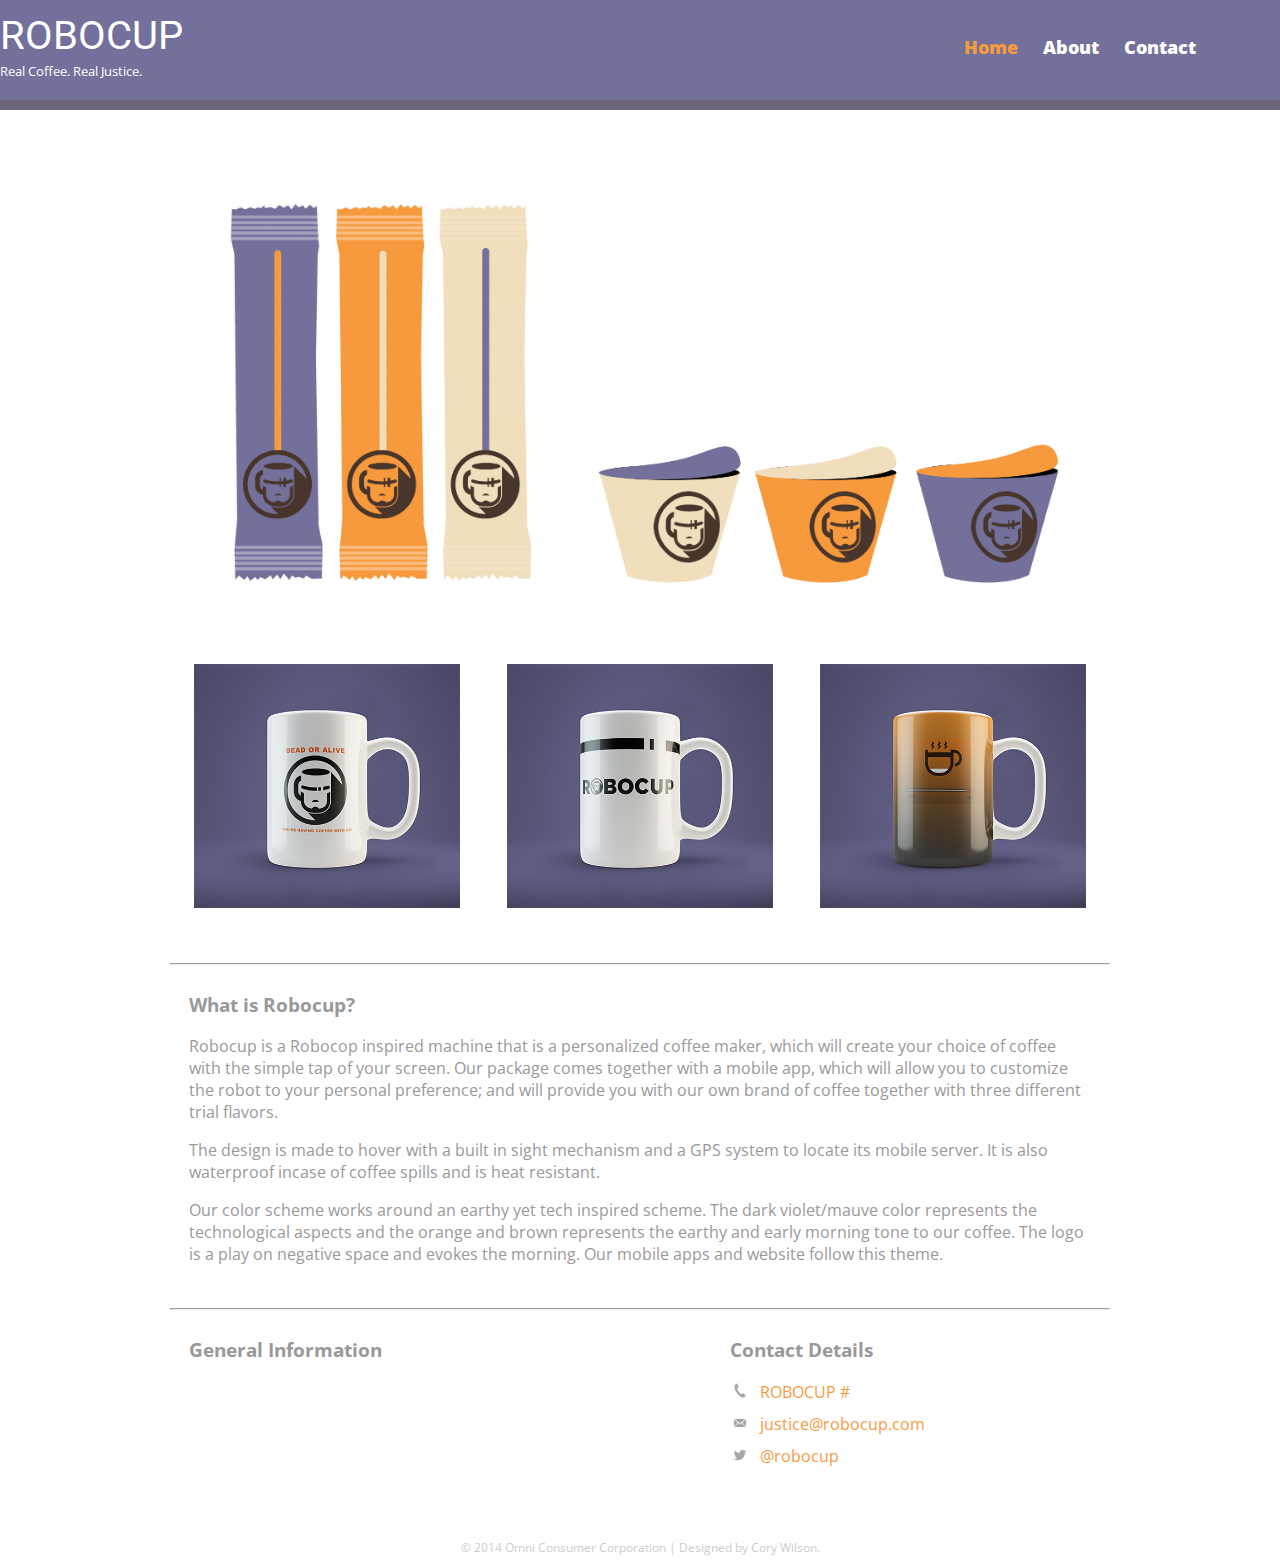
<file: index.html>
<!DOCTYPE html>
<html>
  <head>
    <meta charset="utf-8">
    <title>Robocup | Real Coffee. Real Justice.</title>
    <link rel="stylesheet" href="css/normalize.css">
    <link href='http://fonts.googleapis.com/css?family=Roboto:400,700,400italic,700italic,500,500italic' rel='stylesheet' type='text/css'>
    <link href='http://fonts.googleapis.com/css?family=Open+Sans:400italic,400' rel='stylesheet' type='text/css'>
    <link rel="stylesheet" href="css/main.css">
    <link rel="stylesheet" href="css/responsive.css">
    <meta name="viewport" content="width=device-width, initial-scale=1.0">
  </head>
  <body>
    <header>
      <a href="index.html" id="logo">
        <h1>ROBOCUP</h1>
        <h2>Real Coffee. Real Justice.</h2>
      </a>
      <nav>
        <ul>
          <li><a href="index.html" class="selected">Home</a></li>
          <li><a href="#about">About</a></li>
          <li><a href="#contact">Contact</a></li>
        </ul>
      </nav>
    </header>
    <div id="wrapper">
    <section>
    <div id="example">
      <img src="img/flavors_sugars.jpg" alt="">
    </div>
      <ul id="gallery">
        <li>
          <a href="">
            <img src="img/mug01.jpg" alt="">
            <p></p>
          </a>
        </li>
        <li>
          <a href="">
            <img src="img/mug02.jpg" alt="">
            <p></p>
          </a>
        </li>
        <li>
          <a href="">
            <img src="img/mug03.jpg" alt="">
            <p></p>
          </a>
        </li>
      </ul>
    </section>
    <hr />
    <section id="about">
      <h3>What is Robocup?</h3>
      <p>Robocup is a Robocop inspired machine that is a personalized coffee maker, which will create your choice of coffee with the simple tap of your screen. Our package comes together with a mobile app, which will allow you to customize the robot to your personal preference; and will provide you with our own brand of coffee together with three different trial flavors.</p>
      <p>The design is made to hover with a built in sight mechanism and a GPS system to locate its mobile server. It is also waterproof incase of coffee spills and is heat resistant.</p>
      <p>Our color scheme works around an earthy yet tech inspired scheme. The dark violet/mauve color represents the technological aspects and the orange and brown represents the earthy and early morning tone to our coffee. The logo is a play on negative space and evokes the morning. Our mobile apps and website follow this theme.</p>
    </section>
    <hr />
    <section id="contact">
      <section id="primary">
        <h3>General Information</h3>
        <p></p>
      </section>
      <section id="secondary">
        <h3>Contact Details</h3>
        <ul class="contact-info">
          <li class="phone"><a href="tel:#">ROBOCUP #</a></li>
          <li class="mail"><a href="mailto:justice@robocup.com">justice@robocup.com</a></li>
          <li class="twitter"><a href="#">@robocup</a></li>
        </ul>
      </section>
    </section>
    </div>
    <footer>
      <p>&copy; 2014 Omni Consumer Corporation | Designed by Cory Wilson.</p>
    </footer>
  </body>
</html>
</file>
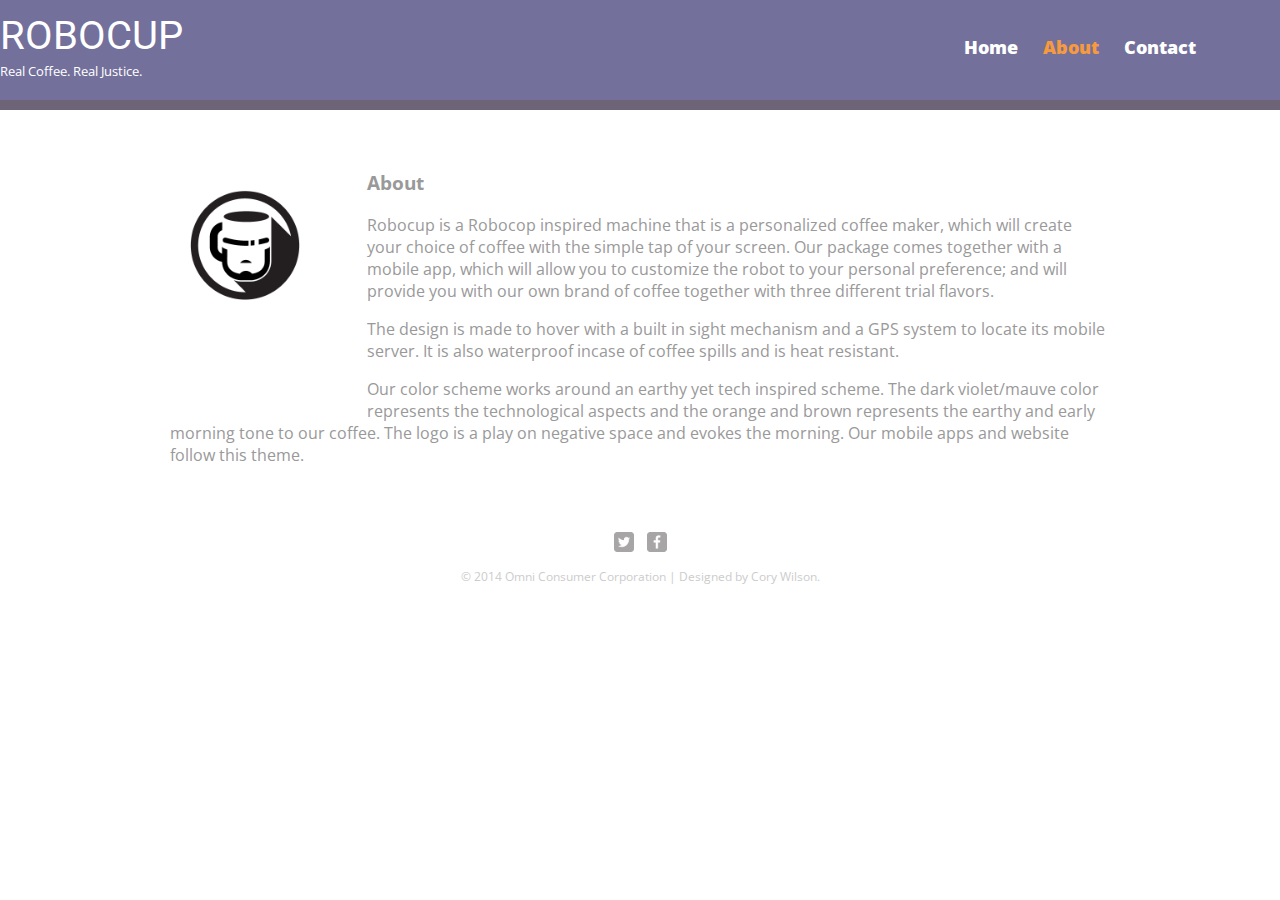
<file: about.html>
<!DOCTYPE html>
<html>
  <head>
    <meta charset="utf-8">
    <title>Robocup | Real Coffee. Real Justice.</title>
    <link rel="stylesheet" href="css/normalize.css">
    <link href='http://fonts.googleapis.com/css?family=Roboto:400,700,400italic,700italic,500,500italic' rel='stylesheet' type='text/css'>
    <link href='http://fonts.googleapis.com/css?family=Open+Sans:400italic,400' rel='stylesheet' type='text/css'>
    <link rel="stylesheet" href="css/main.css">
    <link rel="stylesheet" href="css/responsive.css">
    <meta name="viewport" content="width=device-width, initial-scale=1.0">
  </head>
  <body>
    <header>
      <a href="index.html" id="logo">
        <h1>ROBOCUP</h1>
        <h2>Real Coffee. Real Justice.</h2>
      </a>
      <nav>
        <ul>
          <li><a href="index.html">Home</a></li>
          <li><a href="about.html" class="selected">About</a></li>
          <li><a href="contact.html">Contact</a></li>
        </ul>
      </nav>
    </header>
    <div id="wrapper">
    <section>
      <img src="img/robocup.png" alt="Robocup" class="profile-photo">
      <h3>About</h3>
      <p>Robocup is a Robocop inspired machine that is a personalized coffee maker, which will create your choice of coffee with the simple tap of your screen. Our package comes together with a mobile app, which will allow you to customize the robot to your personal preference; and will provide you with our own brand of coffee together with three different trial flavors.</p>
      <p>The design is made to hover with a built in sight mechanism and a GPS system to locate its mobile server. It is also waterproof incase of coffee spills and is heat resistant.</p>
      <p>Our color scheme works around an earthy yet tech inspired scheme. The dark violet/mauve color represents the technological aspects and the orange and brown represents the earthy and early morning tone to our coffee. The logo is a play on negative space and evokes the morning. Our mobile apps and website follow this theme.</p>
    </section>
    </div>
    <footer>
      <a href="http://twitter.com/ctwilson25"><img src="img/twitter-wrap.png" alt="Twitter Logo" class="social-icon"></a>
      <a href="http://facebook.com/corytwilson"><img src="img/facebook-wrap.png" alt="Facebook Logo" class="social-icon"></a>
      <p>&copy; 2014 Omni Consumer Corporation | Designed by Cory Wilson.</p>
    </footer>
  </body>
</html>
</file>
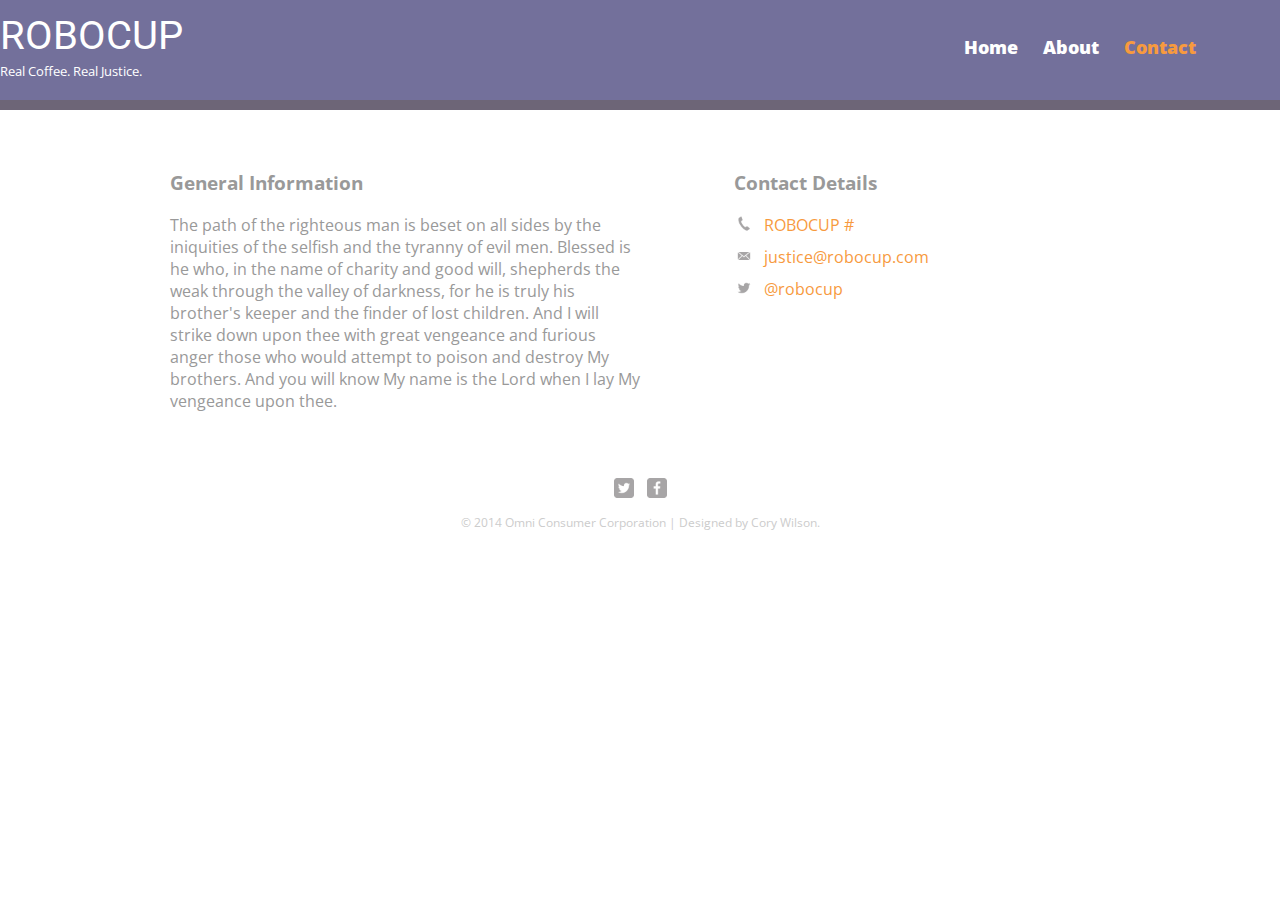
<file: contact.html>
<!DOCTYPE html>
<html>
  <head>
    <meta charset="utf-8">
    <title>Robocup | Real Coffee. Real Justice.</title>
    <link rel="stylesheet" href="css/normalize.css">
    <link href='http://fonts.googleapis.com/css?family=Roboto:400,700,400italic,700italic,500,500italic' rel='stylesheet' type='text/css'>
    <link href='http://fonts.googleapis.com/css?family=Open+Sans:400italic,400' rel='stylesheet' type='text/css'>
    <link rel="stylesheet" href="css/main.css">
    <link rel="stylesheet" href="css/responsive.css">
    <meta name="viewport" content="width=device-width, initial-scale=1.0">
  </head>
  <body>
    <header>
      <a href="index.html" id="logo">
        <h1>ROBOCUP</h1>
        <h2>Real Coffee. Real Justice.</h2>
      </a>
      <nav>
        <ul>
          <li><a href="index.html">Home</a></li>
          <li><a href="about.html">About</a></li>
          <li><a href="contact.html" class="selected">Contact</a></li>
        </ul>
      </nav>
    </header>
    <div id="wrapper">
    <section id="primary">
      <h3>General Information</h3>
      <p>The path of the righteous man is beset on all sides by the iniquities of the selfish and the tyranny of evil men. Blessed is he who, in the name of charity and good will, shepherds the weak through the valley of darkness, for he is truly his brother's keeper and the finder of lost children. And I will strike down upon thee with great vengeance and furious anger those who would attempt to poison and destroy My brothers. And you will know My name is the Lord when I lay My vengeance upon thee.</p>
    </section>
    <section id="secondary">
      <h3>Contact Details</h3>
      <ul class="contact-info">
        <li class="phone"><a href="tel:#">ROBOCUP #</a></li>
        <li class="mail"><a href="mailto:justice@robocup.com">justice@robocup.com</a></li>
        <li class="twitter"><a href="#">@robocup</a></li>
      </ul>
    </section>
    </div>
    <footer>
      <a href="http://twitter.com/ctwilson25"><img src="img/twitter-wrap.png" alt="Twitter Logo" class="social-icon"></a>
      <a href="http://facebook.com/corytwilson"><img src="img/facebook-wrap.png" alt="Facebook Logo" class="social-icon"></a>
      <p>&copy; 2014 Omni Consumer Corporation | Designed by Cory Wilson.</p>
    </footer>
  </body>
</html>
</file>
<file: css/main.css>
/************************
GENERAL
*************************/

body {
  font-family: 'Open Sans', sans-serif;
}

#wrapper {
  max-width: 940px;
  margin: 0 auto;
  padding: 0 5%;
}

a {
  text-decoration: none;
}

img {
  max-width: 100%;
}

h3{
  margin: 0 0 1em 0;
}

#example {
  overflow: hidden;
  width: 95%;
  margin: 0 auto 2.5% auto;
}

#about {
  padding: 2%;
}

#contact {
  padding: 2%;
}


/************************
HEADING
*************************/

header {
  float: left;
  margin: 0 0 30px 0;
  padding: 5px 0 0 0;
  width: 100%;
}

#logo {
  text-align: center;
  margin: 0;
}

h1 {
  font-family: 'Roboto', sans-serif;
  margin: 15px 0;
  font-size: 1.75em;
  font-weight: normal;
  line-height: 0.8em;
}

h2 {
  font-size: 0.75em;
  margin: -5px 0 0;
  font-weight: normal;
}


/************************
NAVIGATION
*************************/

nav {
  text-align: center;
  padding: 10px 0;
  margin: 20px 0 0;
}

nav ul {
  list-style: none;
  margin: 0 10px;
  padding: 0;
}

nav li {
  display: inline-block;
}

nav a {
  font-weight: 800;
  padding: 15px 10px;
}


/************************
FOOTER
*************************/

footer {
  font-size: 0.75em;
  text-align: center;
  clear: both;
  padding-top: 50px;
  color: #ccc;
}

.social-icon {
  width: 20px;
  height: 20px;
  margin: 0 5px;
}


/************************
PAGE: PORTFOLIO
*************************/

#gallery {
  margin: 0;
  padding: 0;
  list-style: none;
}

#gallery li {
  float: left;
  width: 45%;
  margin: 2.5%;
  /*background-color: #F1DEBC;*/
  color: #bdc3c7;
}

#gallery li a p {
  margin: 0;
  padding: 5%;
  font-size: 0.75em;
  color: #bdc3c7;
}


/************************
PAGE: ABOUT
*************************/

.profile-photo {
  display: block;
  max-width: 150px;
  margin: 0 auto 30px;
  border-radius: 100%;
}


/************************
PAGE: CONTACT
*************************/

.contact-info {
  list-style: none;
  padding: 0;
  margin: 0;
  font-size: 0.9 em;
}

.contact-info a {
  display: block;
  min-height: 20px;
  background-repeat: no-repeat;
  background-size: 20px 20px;
  padding: 0 0 0 30px;
  margin: 0 0 10px;
}

.contact-info li.phone a {
  background-image: url('../img/phone.png');
}

.contact-info li.mail a {
  background-image: url('../img/mail.png');
}

.contact-info li.twitter a {
  background-image: url('../img/twitter.png');
}



/************************
COLORS
*************************/

/* site body */
body {
  background-color: #fff;
  color: #999;
}

/* purple header */
header {
  background: #73709B;
  /*border-color: #323a3d;*/
}

/* nav background on mobile */
nav {
  background: #6D6577;
}

/* logo text */
h1, h2 {
  color: #fff;
}

/* anchor color */
a {
  color: #F79A3E;
}

/* nav link */
nav a, nav a:visited {
  color: #fff;
}

/* selected nav link */
nav a.selected, nav a:hover {
  color: #F79A3E;
}
</file>
<file: css/responsive.css>
@media screen and (min-width: 480px) {

/************************
TWO COLUMN LAYOUT
*************************/

  #primary {
    width: 50%;
    float: left;
  }

  #secondary {
    width: 40%;
    float: right;
  }


/************************
3 * 5 = 15
100% - 15% = 85%
85 / 3 = 28.333333333
*************************/

/************************
PAGE: PORTFOLIO
*************************/

  #gallery li {
    width: 28.3333%;
  }

  #gallery li:nth-child(4n) {
    clear: left;
  }

/************************
PAGE: ABOUT
*************************/

  .profile-photo {
    float: left;
    margin: 0 5% 80px 0;
  }

}

@media screen and (min-width: 660px) {

/************************
  HEADER
*************************/

  nav {
    background: none;
    float: right;
    font-size: 1.125em;
    margin-right: 5%;
    text-align: right;
    width: 45%;
  }

  #logo {
    float: left;
    margin-left: 5%%;
    text-align: left;
    width: 45%;
  }

  h1 {
    font-size: 2.5em;
  }

  h2 {
    font-size: 0.825em;
    margin-bottom: 20px;
  }

  header {
    border-bottom: 10px solid #6D6577;
    margin-bottom: 60px;
  }

  /* selected nav link */
  nav a.selected, nav a:hover {
  color: #F79A3E;
}

}
</file>
